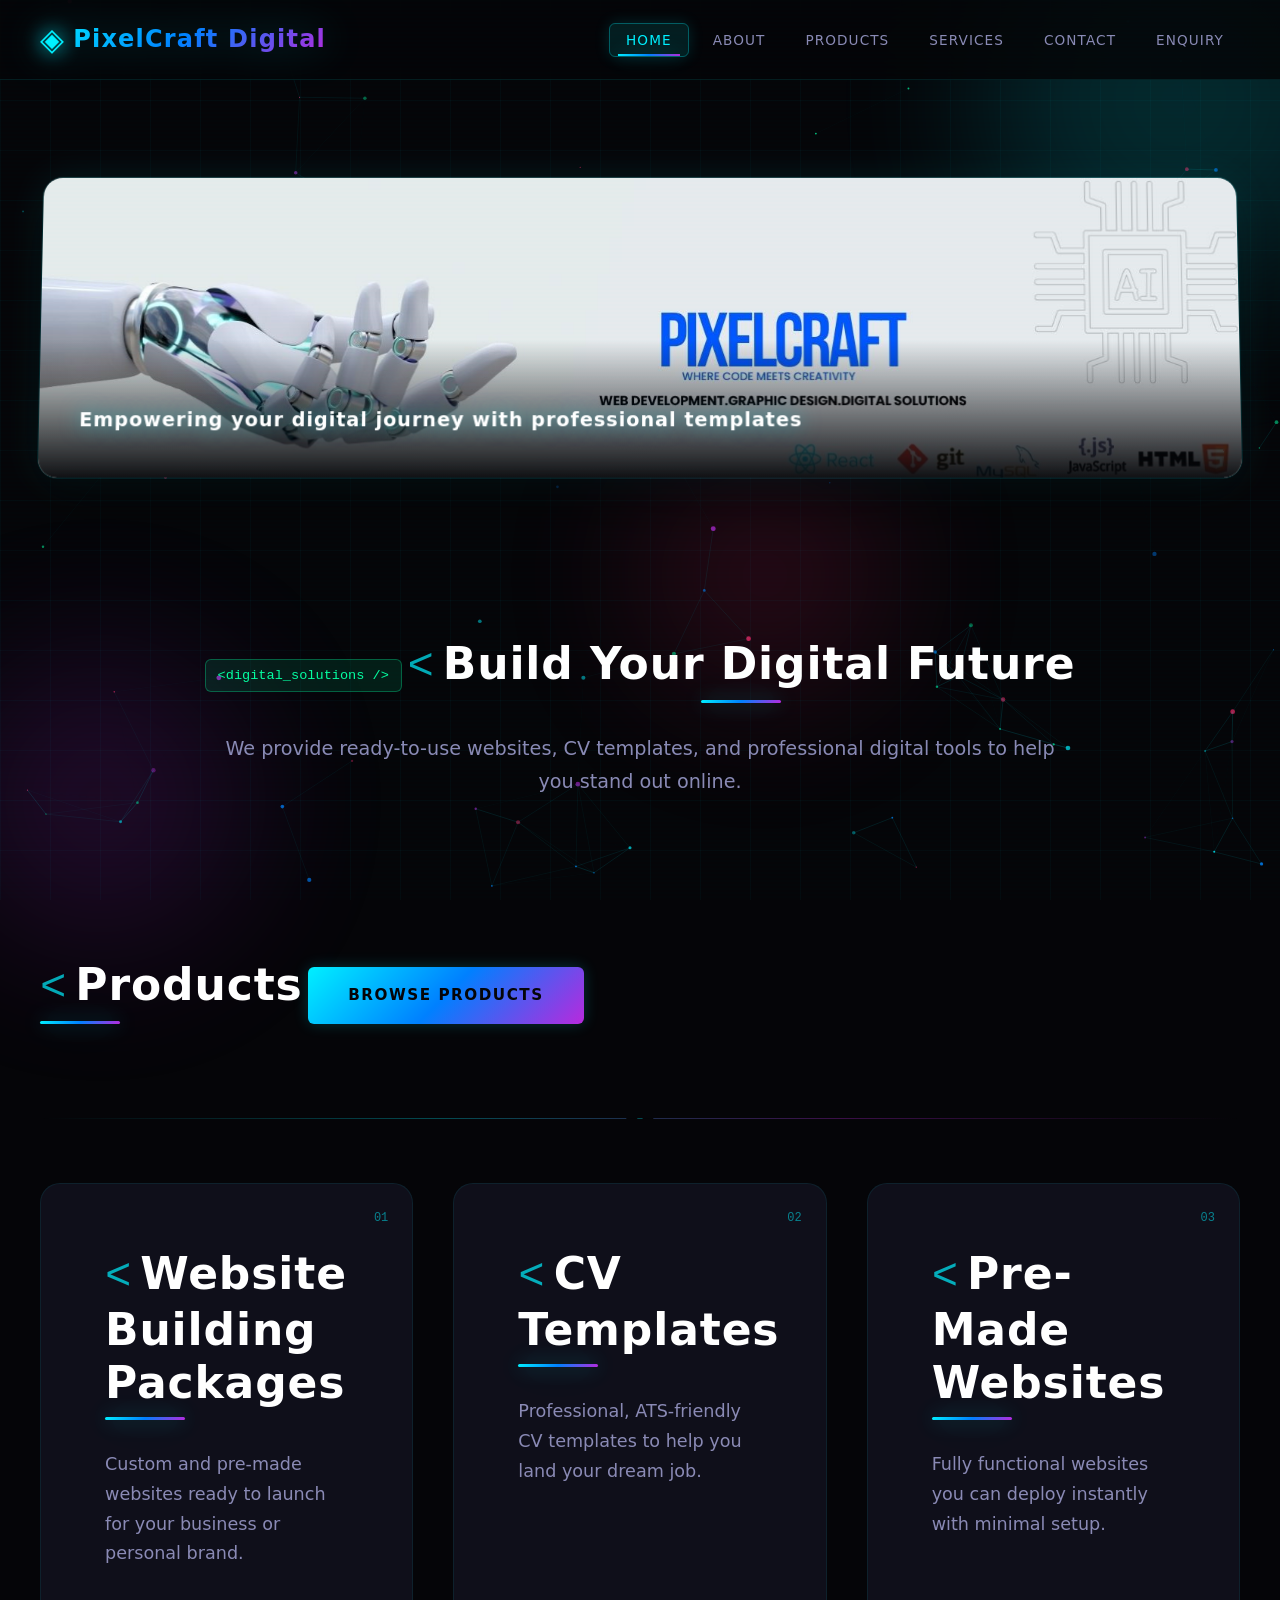
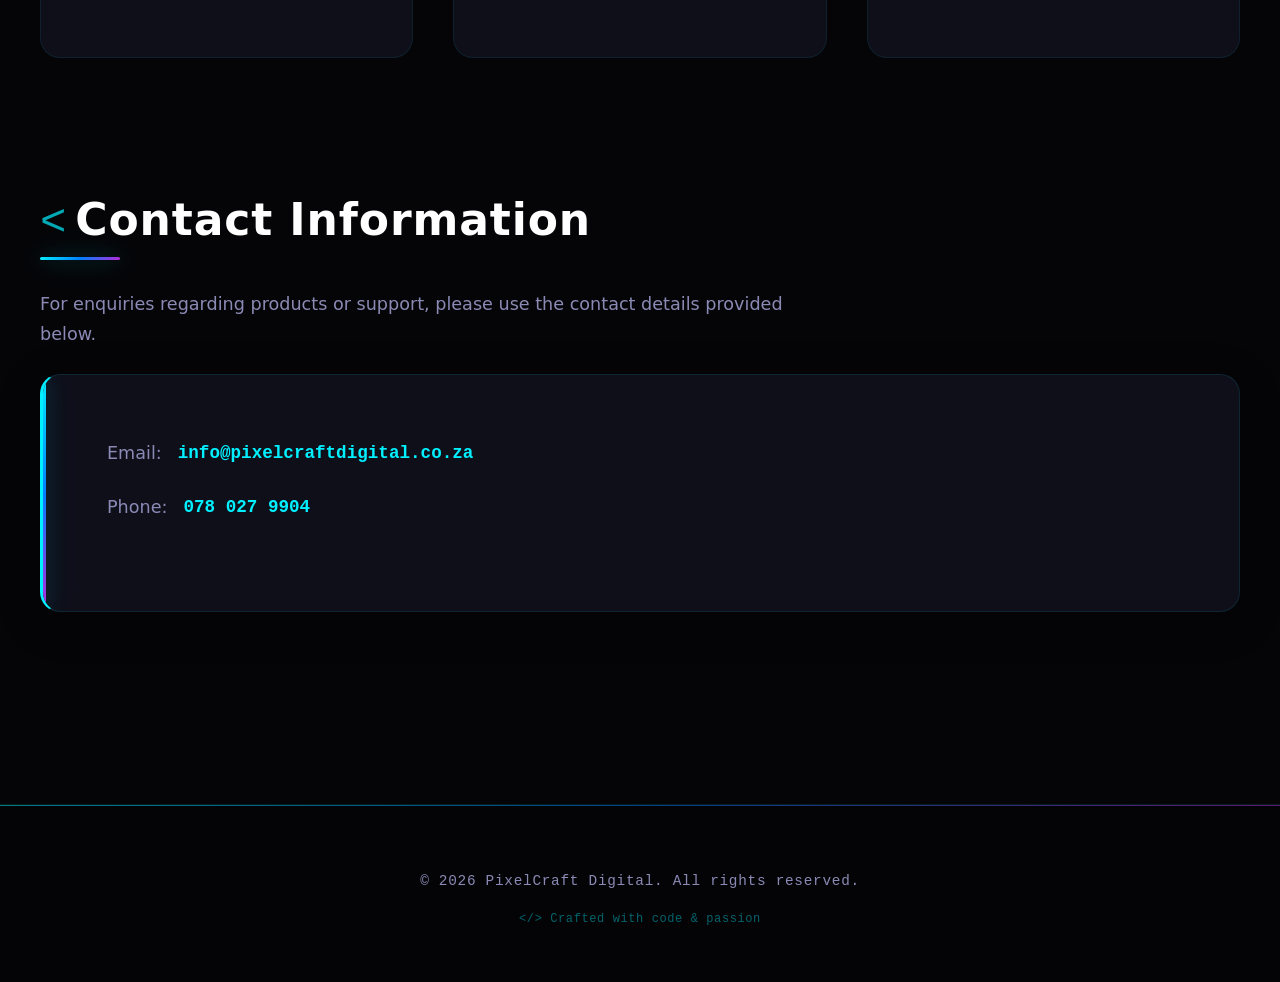
<file: index.html>
<!DOCTYPE html>
<html lang="en">
<head>
    <meta charset="UTF-8">
    <meta name="viewport" content="width=device-width, initial-scale=1.0"> 
    <title>PixelCraft Digital - Digital Products for Everyone</title>
    <link rel="stylesheet" href="assets/css/styles.css">
<base target="_blank">
</head>
<body>

    <!-- Floating Background Orbs -->
    <div class="bg-orb bg-orb-1"></div>
    <div class="bg-orb bg-orb-2"></div>
    <div class="bg-orb bg-orb-3"></div>

    <!-- ================= HEADER ================= -->
    <header>
        <div class="container">
            <h1>PixelCraft Digital</h1>

            <nav aria-label="Main navigation">
                <ul>
                    <li><a href="index.html" aria-current="page">Home</a></li>
                    <li><a href="pages/about.html">About</a></li>
                    <li><a href="pages/products.html">Products</a></li>
                    <li><a href="pages/services.html">Services</a></li>
                    <li><a href="pages/contact.html">Contact</a></li>
                    <li><a href="pages/enquiry.html">Enquiry</a></li>
                </ul>
            </nav>
            <p>An online retail platform providing affordable digital products for students, freelancers, and small businesses.</p>
        </div>
    </header>

    <!-- ================= MAIN CONTENT ================= -->
    <main>
        <div class="container">

            <!-- Hero / Introduction -->
            <section id="home">
                <figure>
                    <img src="assets/images/hero.jpg" alt="Digital workspace with modern technology" width="1450" height="400">
                    <figcaption>Empowering your digital journey with professional templates</figcaption>
                </figure>
            </section>

            <section class="text-center">
                <span class="tech-tag">&lt;digital_solutions /&gt;</span>
                <h2>Build Your Digital Future</h2>
                <p>We provide ready-to-use websites, CV templates, and professional digital tools to help you stand out online.</p>
            </section>

            <!-- Products Section -->
            <section id="products">
                <h2>Products</h2>
                <a href="pages/products.html" class="btn btn-filled">Browse Products</a>

                <hr>

                <div class="grid">
                    <article>
                        <span class="product-number">01</span>
                        <h2>Website Building Packages</h2>
                        <p>Custom and pre-made websites ready to launch for your business or personal brand.</p>
                    </article>

                    <article>
                        <span class="product-number">02</span>
                        <h2>CV Templates</h2>
                        <p>Professional, ATS-friendly CV templates to help you land your dream job.</p>
                    </article>

                    <article>
                        <span class="product-number">03</span>
                        <h2>Pre-Made Websites</h2>
                        <p>Fully functional websites you can deploy instantly with minimal setup.</p>
                    </article>
                </div>
            </section>

            <!-- Contact Section -->
            <section id="contact">
                <h2>Contact Information</h2>
                <p>For enquiries regarding products or support, please use the contact details provided below.</p>

                <address>
                    <p>Email: <a href="mailto:info@pixelcraftdigital.co.za">info@pixelcraftdigital.co.za</a></p>
                    <p>Phone: <a href="tel:+27780279904">078 027 9904</a></p>
                </address>
            </section>

        </div>
    </main>

    <!-- ================= FOOTER ================= -->
    <footer>
        <div class="container">
            <p>&copy; 2026 PixelCraft Digital. All rights reserved.</p>
            <p class="footer-tech-line">&lt;/&gt; Crafted with code & passion</p>
        </div>
    </footer>

    <script src="assets/js/scripts.js"></script>
</body>
</html>
</file>
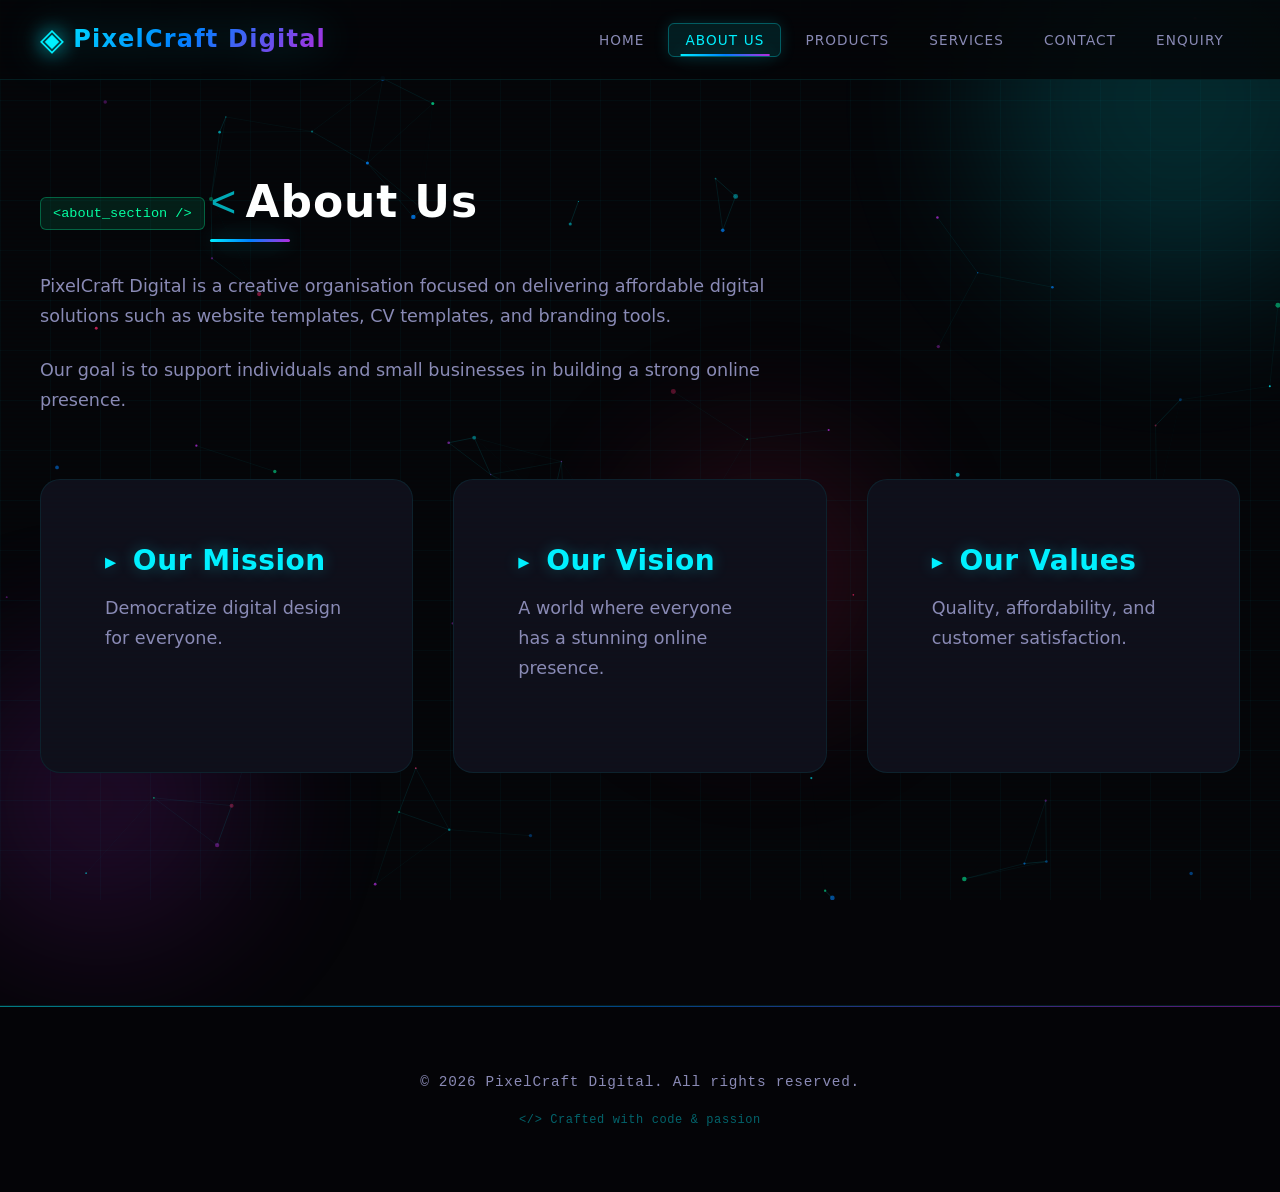
<file: pages/about.html>
<!DOCTYPE html>
<html lang="en">
<head>
    <meta charset="UTF-8">
    <meta name="viewport" content="width=device-width, initial-scale=1.0">
    <title>About Us | PixelCraft Digital</title>
    <link rel="stylesheet" href="../assets/css/styles.css">
<base target="_blank">
</head>
<body>

    <!-- Floating Background Orbs -->
    <div class="bg-orb bg-orb-1"></div>
    <div class="bg-orb bg-orb-2"></div>
    <div class="bg-orb bg-orb-3"></div>

    <header>
        <div class="container">
            <h1>PixelCraft Digital</h1>
            <nav aria-label="Main navigation">
                <ul>
                    <li><a href="../index.html">Home</a></li>
                    <li><a href="about.html" aria-current="page">About Us</a></li>
                    <li><a href="products.html">Products</a></li>
                    <li><a href="services.html">Services</a></li>
                    <li><a href="contact.html">Contact</a></li>
                    <li><a href="enquiry.html">Enquiry</a></li>
                </ul>
            </nav>
        </div>
    </header>

    <main>
        <div class="container">
            <section>
                <span class="tech-tag">&lt;about_section /&gt;</span>
                <h2>About Us</h2>
                
                <p>
                    PixelCraft Digital is a creative organisation focused on
                    delivering affordable digital solutions such as website
                    templates, CV templates, and branding tools.
                </p>

                <p>
                    Our goal is to support individuals and small businesses
                    in building a strong online presence.
                </p>

                <div class="grid mt-xl">
                    <article>
                        <h3>Our Mission</h3>
                        <p>Democratize digital design for everyone.</p>
                    </article>
                    <article>
                        <h3>Our Vision</h3>
                        <p>A world where everyone has a stunning online presence.</p>
                    </article>
                    <article>
                        <h3>Our Values</h3>
                        <p>Quality, affordability, and customer satisfaction.</p>
                    </article>
                </div>

            </section>
        </div>
    </main>

    <footer>
        <div class="container">
            <p>&copy; 2026 PixelCraft Digital. All rights reserved.</p>
            <p class="footer-tech-line">&lt;/&gt; Crafted with code & passion</p>
        </div>
    </footer>

    <script src="../assets/js/scripts.js"></script>
</body>
</html>
</file>
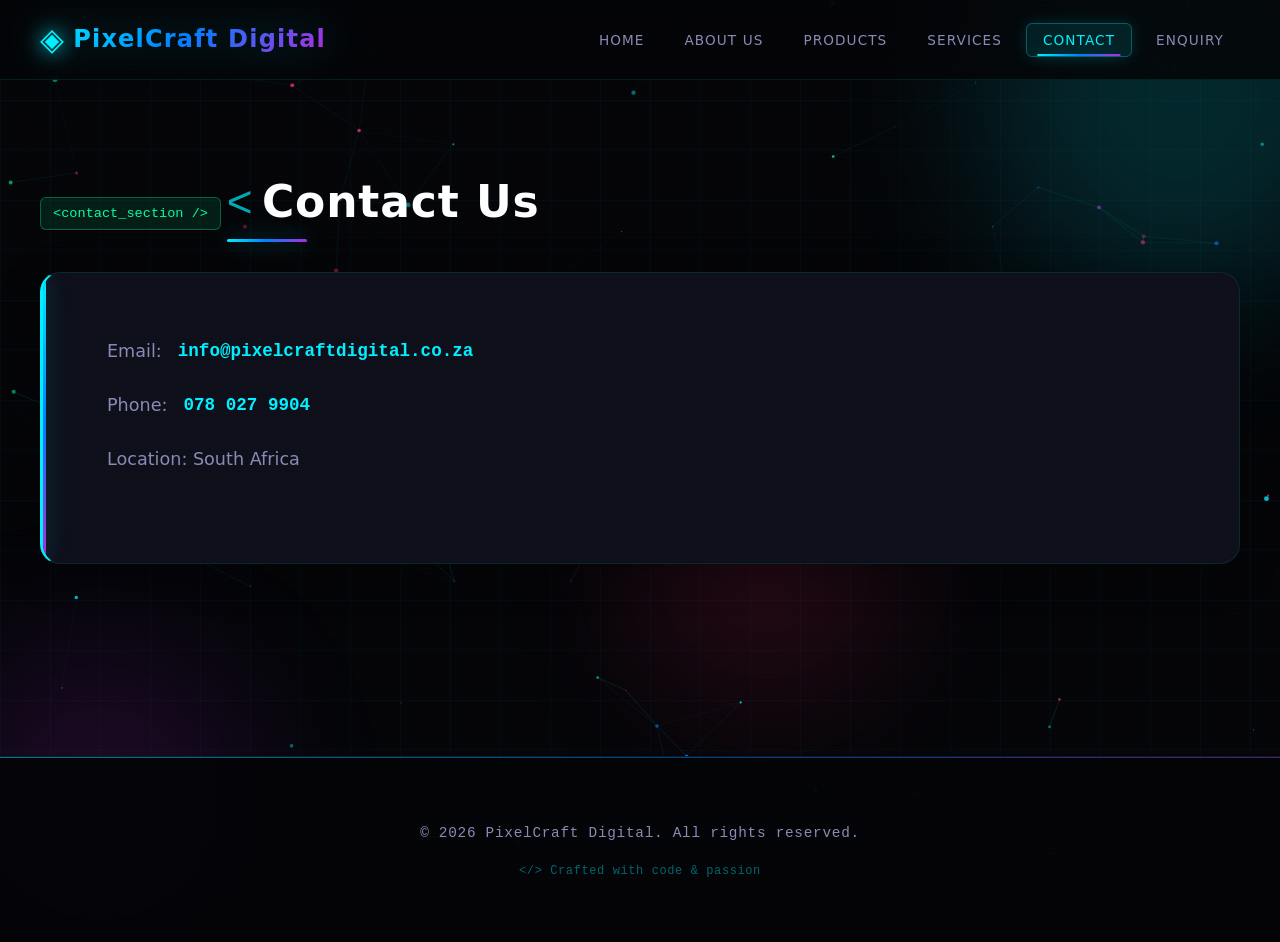
<file: pages/contact.html>
<!DOCTYPE html>
<html lang="en">
<head>
    <meta charset="UTF-8">
    <meta name="viewport" content="width=device-width, initial-scale=1.0">
    <title>Contact | PixelCraft Digital</title>
    <link rel="stylesheet" href="../assets/css/styles.css">
<base target="_blank">
</head>
<body>

    <!-- Floating Background Orbs -->
    <div class="bg-orb bg-orb-1"></div>
    <div class="bg-orb bg-orb-2"></div>
    <div class="bg-orb bg-orb-3"></div>

    <header>
        <div class="container">
            <h1>PixelCraft Digital</h1>
            <nav aria-label="Main navigation">
                <ul>
                    <li><a href="../index.html">Home</a></li>
                    <li><a href="about.html">About Us</a></li>
                    <li><a href="products.html">Products</a></li>
                    <li><a href="services.html">Services</a></li>
                    <li><a href="contact.html" aria-current="page">Contact</a></li>
                    <li><a href="enquiry.html">Enquiry</a></li>
                </ul>
            </nav>
        </div>
    </header>

    <main>
        <div class="container">
            <section>
                <span class="tech-tag">&lt;contact_section /&gt;</span>
                <h2>Contact Us</h2>
                
                <address>
                    <p>Email: <a href="mailto:info@pixelcraftdigital.co.za">info@pixelcraftdigital.co.za</a></p>
                    <p>Phone: <a href="tel:+27780279904">078 027 9904</a></p>
                    <p>Location: South Africa</p>
                </address>

            </section>
        </div>
    </main>

    <footer>
        <div class="container">
            <p>&copy; 2026 PixelCraft Digital. All rights reserved.</p>
            <p class="footer-tech-line">&lt;/&gt; Crafted with code & passion</p>
        </div>
    </footer>

    <script src="../assets/js/scripts.js"></script>
</body>
</html>
</file>
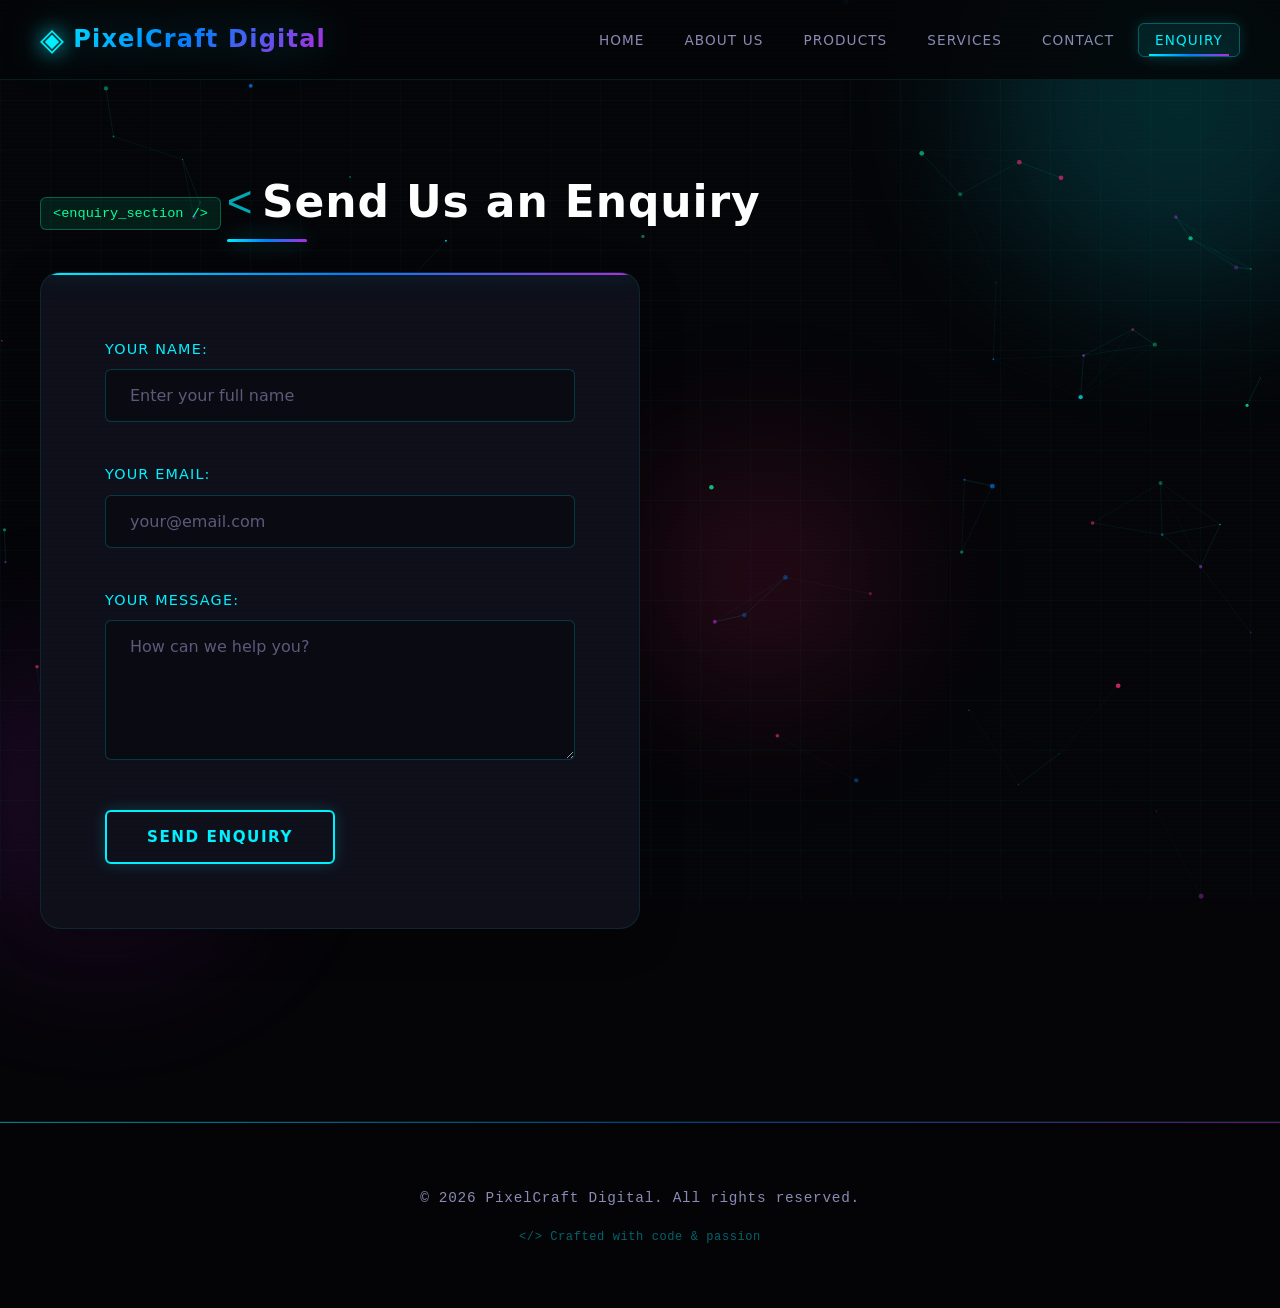
<file: pages/enquiry.html>
<!DOCTYPE html>
<html lang="en">
<head>
    <meta charset="UTF-8">
    <meta name="viewport" content="width=device-width, initial-scale=1.0">
    <title>Enquiry Form | PixelCraft Digital</title>
    <link rel="stylesheet" href="../assets/css/styles.css">
<base target="_blank">
</head>
<body>

    <!-- Floating Background Orbs -->
    <div class="bg-orb bg-orb-1"></div>
    <div class="bg-orb bg-orb-2"></div>
    <div class="bg-orb bg-orb-3"></div>

    <header>
        <div class="container">
            <h1>PixelCraft Digital</h1>
            <nav aria-label="Main navigation">
                <ul>
                    <li><a href="../index.html">Home</a></li>
                    <li><a href="about.html">About Us</a></li>
                    <li><a href="products.html">Products</a></li>
                    <li><a href="services.html">Services</a></li>
                    <li><a href="contact.html">Contact</a></li>
                    <li><a href="enquiry.html" aria-current="page">Enquiry</a></li>
                </ul>
            </nav>
        </div>
    </header>

    <main>
        <div class="container">
            <section>
                <span class="tech-tag">&lt;enquiry_section /&gt;</span>
                <h2>Send Us an Enquiry</h2>
                
                <form action="mailto:info@pixelcraftdigital.co.za" method="post" enctype="text/plain">
                    <label for="name">Your Name:</label>
                    <input type="text" id="name" name="name" required placeholder="Enter your full name">

                    <label for="email">Your Email:</label>
                    <input type="email" id="email" name="email" required placeholder="your@email.com">

                    <label for="message">Your Message:</label>
                    <textarea id="message" name="message" rows="5" required placeholder="How can we help you?"></textarea>

                    <input type="submit" value="Send Enquiry">
                </form>

            </section>
        </div>
    </main>

    <footer>
        <div class="container">
            <p>&copy; 2026 PixelCraft Digital. All rights reserved.</p>
            <p class="footer-tech-line">&lt;/&gt; Crafted with code & passion</p>
        </div>
    </footer>

    <script src="../assets/js/scripts.js"></script>
</body>
</html>
</file>
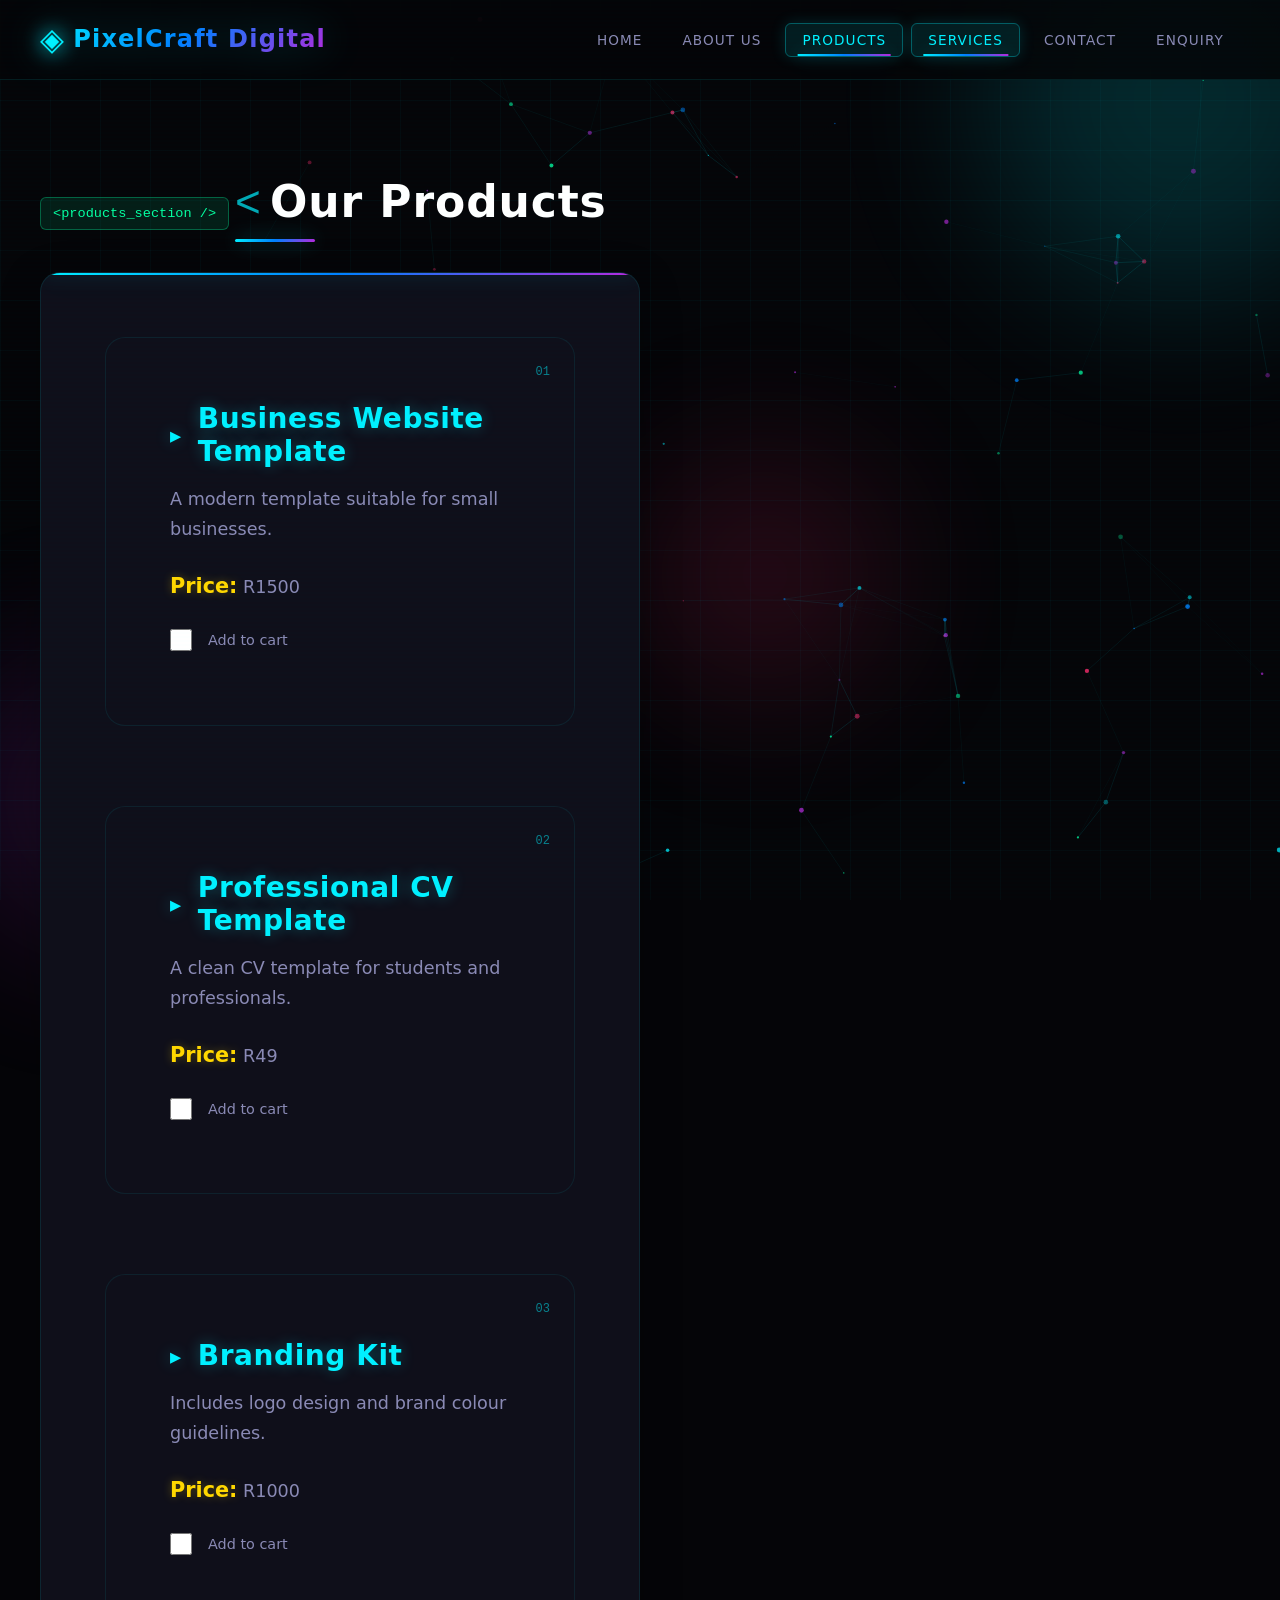
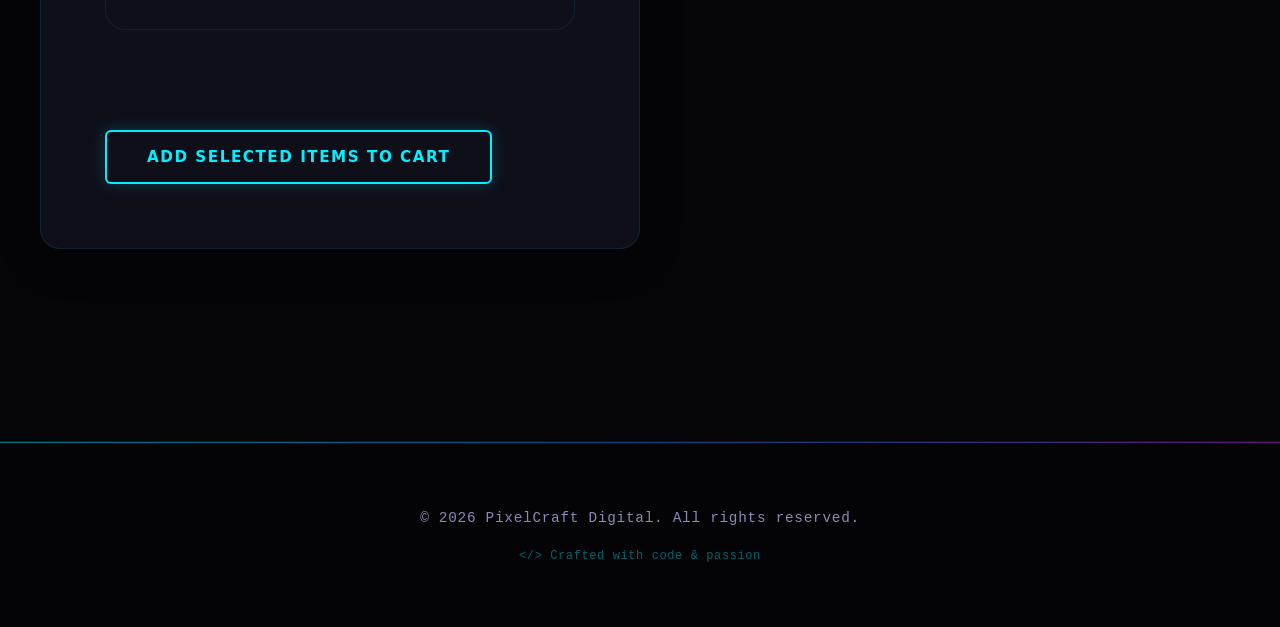
<file: pages/services.html>
<!DOCTYPE html>
<html lang="en">
<head>
    <meta charset="UTF-8">
    <meta name="viewport" content="width=device-width, initial-scale=1.0">
    <title>Products | PixelCraft Digital</title>
    <link rel="stylesheet" href="../assets/css/styles.css">
<base target="_blank">
</head>
<body>

    <!-- Floating Background Orbs -->
    <div class="bg-orb bg-orb-1"></div>
    <div class="bg-orb bg-orb-2"></div>
    <div class="bg-orb bg-orb-3"></div>

    <header>
        <div class="container">
            <h1>PixelCraft Digital</h1>
            <nav aria-label="Main navigation">
                <ul>
                    <li><a href="../index.html">Home</a></li>
                    <li><a href="about.html">About Us</a></li>
                    <li><a href="products.html" aria-current="page">Products</a></li>
                    <li><a href="services.html">Services</a></li>
                    <li><a href="contact.html">Contact</a></li>
                    <li><a href="enquiry.html">Enquiry</a></li>
                </ul>
            </nav>
        </div>
    </header>

    <main>
        <div class="container">
            <section>
                <span class="tech-tag">&lt;products_section /&gt;</span>
                <h2>Our Products</h2>
                
                <form>
                    <div class="grid">
                        <article>
                            <span class="product-number">01</span>
                            <h3>Business Website Template</h3>
                            <p>A modern template suitable for small businesses.</p>
                            <p><strong>Price:</strong> R1500</p>
                            <label>
                                <input type="checkbox" name="product" value="business_template">
                                Add to cart
                            </label>
                        </article>

                        <article>
                            <span class="product-number">02</span>
                            <h3>Professional CV Template</h3>
                            <p>A clean CV template for students and professionals.</p>
                            <p><strong>Price:</strong> R49</p>
                            <label>
                                <input type="checkbox" name="product" value="cv_template">
                                Add to cart
                            </label>
                        </article>

                        <article>
                            <span class="product-number">03</span>
                            <h3>Branding Kit</h3>
                            <p>Includes logo design and brand colour guidelines.</p>
                            <p><strong>Price:</strong> R1000</p>
                            <label>
                                <input type="checkbox" name="product" value="branding_kit">
                                Add to cart
                            </label>
                        </article>
                    </div>

                    <br><br>

                    <button type="submit">Add Selected Items to Cart</button>

                </form>

            </section>
        </div>
    </main>

    <footer>
        <div class="container">
            <p>&copy; 2026 PixelCraft Digital. All rights reserved.</p>
            <p class="footer-tech-line">&lt;/&gt; Crafted with code & passion</p>
        </div>
    </footer>

    <script src="../assets/js/scripts.js"></script>
</body>
</html>
</file>
<file: assets/css/styles.css>
/* ============================================
   PixelCraft Digital - PROFESSIONAL TECHY THEME
   Cyberpunk-inspired | Animated Backgrounds | Neon Accents
   ============================================ */

/* ---- CSS Custom Properties ---- */
:root {
    /* Neon Color Palette */
    --neon-cyan: #00f0ff;
    --neon-blue: #0080ff;
    --neon-purple: #b829dd;
    --neon-pink: #ff2a6d;
    --neon-green: #05ffa1;
    --neon-yellow: #ffd700;

    /* Dark Theme Base */
    --bg-deep: #050508;
    --bg-dark: #0a0a12;
    --bg-card: #0f0f1a;
    --bg-card-hover: #141420;
    --bg-glass: rgba(15, 15, 26, 0.85);

    /* Text Colors */
    --text-primary: #e0e0ff;
    --text-secondary: #8a8ab5;
    --text-muted: #5a5a7a;
    --text-bright: #ffffff;

    /* Gradients */
    --gradient-cyber: linear-gradient(135deg, var(--neon-cyan), var(--neon-blue), var(--neon-purple));
    --gradient-heat: linear-gradient(135deg, var(--neon-pink), var(--neon-purple), var(--neon-blue));
    --gradient-matrix: linear-gradient(180deg, transparent, rgba(5, 255, 161, 0.03));

    /* Glow Effects */
    --glow-cyan: 0 0 20px rgba(0, 240, 255, 0.4), 0 0 40px rgba(0, 240, 255, 0.2);
    --glow-blue: 0 0 20px rgba(0, 128, 255, 0.4), 0 0 40px rgba(0, 128, 255, 0.2);
    --glow-purple: 0 0 20px rgba(184, 41, 221, 0.4), 0 0 40px rgba(184, 41, 221, 0.2);
    --glow-pink: 0 0 20px rgba(255, 42, 109, 0.4), 0 0 40px rgba(255, 42, 109, 0.2);

    /* Typography */
    --font-heading: 'Orbitron', 'Segoe UI', system-ui, sans-serif;
    --font-body: 'Rajdhani', 'Segoe UI', system-ui, sans-serif;
    --font-mono: 'JetBrains Mono', 'Fira Code', monospace;

    /* Spacing */
    --space-xs: 0.5rem;
    --space-sm: 1rem;
    --space-md: 1.5rem;
    --space-lg: 2.5rem;
    --space-xl: 4rem;
    --space-2xl: 6rem;

    /* Layout */
    --max-width: 1300px;
    --header-height: 80px;
    --radius-sm: 6px;
    --radius-md: 12px;
    --radius-lg: 20px;
    --radius-full: 9999px;

    /* Transitions */
    --transition-fast: 200ms cubic-bezier(0.4, 0, 0.2, 1);
    --transition-base: 400ms cubic-bezier(0.4, 0, 0.2, 1);
    --transition-slow: 700ms cubic-bezier(0.4, 0, 0.2, 1);
}

/* ============================================
   IMPORT GOOGLE FONTS
   ============================================ */
@import url('https://fonts.googleapis.com/css2?family=Orbitron:wght@400;500;600;700;800;900&family=Rajdhani:wght@300;400;500;600;700&family=JetBrains+Mono:wght@400;500;600&display=swap');

/* ============================================
   RESET & BASE
   ============================================ */
*, *::before, *::after {
    box-sizing: border-box;
    margin: 0;
    padding: 0;
}

html {
    scroll-behavior: smooth;
    font-size: 16px;
    scrollbar-width: thin;
    scrollbar-color: var(--neon-cyan) var(--bg-deep);
}

body {
    font-family: var(--font-body);
    font-size: 1.1rem;
    line-height: 1.7;
    color: var(--text-primary);
    background: var(--bg-deep);
    min-height: 100vh;
    overflow-x: hidden;
    -webkit-font-smoothing: antialiased;
}

/* Custom Scrollbar */
::-webkit-scrollbar {
    width: 8px;
}
::-webkit-scrollbar-track {
    background: var(--bg-deep);
}
::-webkit-scrollbar-thumb {
    background: linear-gradient(180deg, var(--neon-cyan), var(--neon-purple));
    border-radius: var(--radius-full);
}
::-webkit-scrollbar-thumb:hover {
    background: linear-gradient(180deg, var(--neon-blue), var(--neon-pink));
}

img {
    max-width: 100%;
    height: auto;
    display: block;
}

a {
    color: var(--neon-cyan);
    text-decoration: none;
    transition: all var(--transition-fast);
    position: relative;
}

a:hover {
    color: var(--neon-blue);
    text-shadow: 0 0 10px rgba(0, 240, 255, 0.5);
}

a:focus-visible {
    outline: 2px solid var(--neon-cyan);
    outline-offset: 3px;
    border-radius: var(--radius-sm);
}

/* ============================================
   ANIMATED BACKGROUND - PARTICLE CANVAS
   ============================================ */
#particle-canvas {
    position: fixed;
    top: 0;
    left: 0;
    width: 100%;
    height: 100%;
    z-index: -1;
    pointer-events: none;
}

/* Grid Background Overlay */
body::before {
    content: '';
    position: fixed;
    top: 0;
    left: 0;
    width: 100%;
    height: 100%;
    background-image: 
        linear-gradient(rgba(0, 240, 255, 0.03) 1px, transparent 1px),
        linear-gradient(90deg, rgba(0, 240, 255, 0.03) 1px, transparent 1px);
    background-size: 50px 50px;
    z-index: -1;
    pointer-events: none;
    animation: gridPulse 8s ease-in-out infinite;
}

@keyframes gridPulse {
    0%, 100% { opacity: 0.5; }
    50% { opacity: 1; }
}

/* Scanline Effect */
body::after {
    content: '';
    position: fixed;
    top: 0;
    left: 0;
    width: 100%;
    height: 100%;
    background: repeating-linear-gradient(
        0deg,
        transparent,
        transparent 2px,
        rgba(0, 240, 255, 0.015) 2px,
        rgba(0, 240, 255, 0.015) 4px
    );
    z-index: 9999;
    pointer-events: none;
    opacity: 0.6;
}

/* Floating Orbs Background */
.bg-orb {
    position: fixed;
    border-radius: 50%;
    filter: blur(80px);
    opacity: 0.15;
    z-index: -2;
    pointer-events: none;
    animation: orbFloat 20s ease-in-out infinite;
}

.bg-orb-1 {
    width: 400px;
    height: 400px;
    background: var(--neon-cyan);
    top: -100px;
    right: -100px;
    animation-delay: 0s;
}

.bg-orb-2 {
    width: 300px;
    height: 300px;
    background: var(--neon-purple);
    bottom: -50px;
    left: -50px;
    animation-delay: -7s;
}

.bg-orb-3 {
    width: 250px;
    height: 250px;
    background: var(--neon-pink);
    top: 50%;
    left: 50%;
    animation-delay: -14s;
}

@keyframes orbFloat {
    0%, 100% { transform: translate(0, 0) scale(1); }
    25% { transform: translate(30px, -30px) scale(1.1); }
    50% { transform: translate(-20px, 20px) scale(0.95); }
    75% { transform: translate(20px, 10px) scale(1.05); }
}

/* ============================================
   TYPOGRAPHY
   ============================================ */
h1, h2, h3, h4, h5, h6 {
    font-family: var(--font-heading);
    font-weight: 700;
    line-height: 1.2;
    color: var(--text-bright);
    letter-spacing: 0.02em;
}

h1 {
    font-size: clamp(2.5rem, 6vw, 4.5rem);
    background: var(--gradient-cyber);
    -webkit-background-clip: text;
    -webkit-text-fill-color: transparent;
    background-clip: text;
    text-shadow: none;
    filter: drop-shadow(0 0 20px rgba(0, 240, 255, 0.3));
}

h2 {
    font-size: clamp(1.75rem, 4vw, 2.75rem);
    position: relative;
    display: inline-block;
    margin-bottom: var(--space-lg);
}

h2::after {
    content: '';
    position: absolute;
    bottom: -10px;
    left: 0;
    width: 80px;
    height: 3px;
    background: var(--gradient-cyber);
    border-radius: var(--radius-full);
    box-shadow: var(--glow-cyan);
}

h2::before {
    content: '<';
    color: var(--neon-cyan);
    margin-right: var(--space-xs);
    font-family: var(--font-mono);
    font-weight: 400;
    opacity: 0.7;
}

h3 {
    font-size: clamp(1.25rem, 3vw, 1.75rem);
    color: var(--neon-cyan);
    text-shadow: 0 0 15px rgba(0, 240, 255, 0.3);
}

p {
    margin-bottom: var(--space-md);
    color: var(--text-secondary);
    max-width: 70ch;
}

/* Techy text decoration */
.tech-tag {
    font-family: var(--font-mono);
    font-size: 0.85rem;
    color: var(--neon-green);
    background: rgba(5, 255, 161, 0.1);
    border: 1px solid rgba(5, 255, 161, 0.3);
    padding: 4px 12px;
    border-radius: var(--radius-sm);
    display: inline-block;
    margin-bottom: var(--space-sm);
}

/* ============================================
   LAYOUT
   ============================================ */
.container {
    width: 100%;
    max-width: var(--max-width);
    margin: 0 auto;
    padding: 0 var(--space-lg);
    position: relative;
    z-index: 1;
}

/* ============================================
   HEADER & NAVIGATION
   ============================================ */
header {
    background: rgba(5, 5, 8, 0.85);
    backdrop-filter: blur(20px);
    -webkit-backdrop-filter: blur(20px);
    border-bottom: 1px solid rgba(0, 240, 255, 0.1);
    color: var(--text-bright);
    padding: 0;
    position: sticky;
    top: 0;
    z-index: 1000;
    height: var(--header-height);
    display: flex;
    align-items: center;
}

header .container {
    display: flex;
    align-items: center;
    justify-content: space-between;
    width: 100%;
}

header h1 {
    font-size: clamp(1.1rem, 2.5vw, 1.5rem);
    margin: 0;
    font-weight: 800;
    letter-spacing: 0.05em;
    background: var(--gradient-cyber);
    -webkit-background-clip: text;
    -webkit-text-fill-color: transparent;
    background-clip: text;
    display: flex;
    align-items: center;
    gap: var(--space-xs);
}

header h1::before {
    content: '◈';
    font-size: 1.3em;
    -webkit-text-fill-color: var(--neon-cyan);
    filter: drop-shadow(0 0 10px var(--neon-cyan));
    animation: logoPulse 3s ease-in-out infinite;
}

@keyframes logoPulse {
    0%, 100% { filter: drop-shadow(0 0 5px var(--neon-cyan)); opacity: 1; }
    50% { filter: drop-shadow(0 0 20px var(--neon-cyan)); opacity: 0.8; }
}

/* Navigation */
nav ul {
    list-style: none;
    display: flex;
    align-items: center;
    gap: var(--space-xs);
}

nav a {
    color: var(--text-secondary);
    font-family: var(--font-heading);
    font-size: 0.85rem;
    font-weight: 500;
    padding: var(--space-xs) var(--space-sm);
    border-radius: var(--radius-sm);
    transition: all var(--transition-fast);
    text-transform: uppercase;
    letter-spacing: 0.08em;
    position: relative;
    overflow: hidden;
}

nav a::before {
    content: '';
    position: absolute;
    bottom: 0;
    left: 50%;
    width: 0;
    height: 2px;
    background: var(--gradient-cyber);
    transition: all var(--transition-fast);
    transform: translateX(-50%);
    box-shadow: var(--glow-cyan);
}

nav a:hover,
nav a:focus {
    color: var(--neon-cyan);
    text-shadow: 0 0 10px rgba(0, 240, 255, 0.5);
    text-decoration: none;
    background: rgba(0, 240, 255, 0.05);
}

nav a:hover::before,
nav a:focus::before {
    width: 80%;
}

nav a[aria-current="page"] {
    color: var(--neon-cyan);
    background: rgba(0, 240, 255, 0.1);
    border: 1px solid rgba(0, 240, 255, 0.3);
    box-shadow: 0 0 15px rgba(0, 240, 255, 0.15);
}

nav a[aria-current="page"]::before {
    width: 80%;
}

/* Header tagline */
header > .container > p {
    display: none;
}

/* Mobile Menu Toggle */
.menu-toggle {
    display: none;
    background: transparent;
    border: 2px solid var(--neon-cyan);
    color: var(--neon-cyan);
    padding: 8px 12px;
    border-radius: var(--radius-sm);
    cursor: pointer;
    font-size: 1.25rem;
    font-family: var(--font-heading);
    transition: all var(--transition-fast);
    box-shadow: 0 0 10px rgba(0, 240, 255, 0.2);
}

.menu-toggle:hover {
    background: rgba(0, 240, 255, 0.1);
    box-shadow: var(--glow-cyan);
}

/* ============================================
   MAIN CONTENT
   ============================================ */
main {
    min-height: calc(100vh - var(--header-height) - 250px);
    padding: var(--space-2xl) 0;
    position: relative;
}

main .container > section {
    margin-bottom: var(--space-2xl);
}

/* ============================================
   HERO SECTION
   ============================================ */
#home {
    position: relative;
}

#home figure {
    position: relative;
    border-radius: var(--radius-lg);
    overflow: hidden;
    box-shadow: 
        0 20px 60px rgba(0, 0, 0, 0.5),
        0 0 40px rgba(0, 240, 255, 0.1);
    border: 1px solid rgba(0, 240, 255, 0.15);
    margin-bottom: var(--space-2xl);
    transform: perspective(1000px) rotateX(2deg);
    transition: transform var(--transition-slow);
}

#home figure:hover {
    transform: perspective(1000px) rotateX(0deg) scale(1.01);
    box-shadow: 
        0 30px 80px rgba(0, 0, 0, 0.6),
        0 0 60px rgba(0, 240, 255, 0.15);
}

#home img {
    width: 100%;
    height: auto;
    max-height: 500px;
    object-fit: cover;
    transition: transform var(--transition-slow);
}

#home figure:hover img {
    transform: scale(1.05);
}

#home figcaption {
    position: absolute;
    bottom: 0;
    left: 0;
    right: 0;
    background: linear-gradient(to top, rgba(5, 5, 8, 0.95), transparent);
    color: var(--text-bright);
    padding: var(--space-xl) var(--space-lg) var(--space-lg);
    font-size: 1.2rem;
    font-weight: 600;
    font-family: var(--font-heading);
    letter-spacing: 0.05em;
    text-shadow: 0 0 20px rgba(0, 240, 255, 0.5);
}

/* Hero text section */
#home + section {
    text-align: center;
    padding: var(--space-xl) 0;
}

#home + section h2 {
    display: inline-block;
}

#home + section h2::after {
    left: 50%;
    transform: translateX(-50%);
}

#home + section p {
    margin: 0 auto;
    font-size: 1.2rem;
    color: var(--text-secondary);
}

/* ============================================
   GLASSMORPHISM CARDS
   ============================================ */
.glass-card {
    background: var(--bg-glass);
    backdrop-filter: blur(20px);
    -webkit-backdrop-filter: blur(20px);
    border: 1px solid rgba(0, 240, 255, 0.1);
    border-radius: var(--radius-lg);
    padding: var(--space-xl);
    position: relative;
    overflow: hidden;
    transition: all var(--transition-base);
}

.glass-card::before {
    content: '';
    position: absolute;
    top: 0;
    left: -100%;
    width: 100%;
    height: 100%;
    background: linear-gradient(90deg, transparent, rgba(0, 240, 255, 0.05), transparent);
    transition: left var(--transition-slow);
}

.glass-card:hover::before {
    left: 100%;
}

.glass-card:hover {
    border-color: rgba(0, 240, 255, 0.3);
    box-shadow: 
        0 20px 40px rgba(0, 0, 0, 0.4),
        0 0 30px rgba(0, 240, 255, 0.1);
    transform: translateY(-5px);
}

/* Corner accents */
.glass-card::after {
    content: '';
    position: absolute;
    top: -1px;
    right: -1px;
    width: 30px;
    height: 30px;
    border-top: 2px solid var(--neon-cyan);
    border-right: 2px solid var(--neon-cyan);
    border-radius: 0 var(--radius-lg) 0 0;
    opacity: 0.5;
}

/* ============================================
   ARTICLES / PRODUCT CARDS
   ============================================ */
article {
    background: var(--bg-card);
    border-radius: var(--radius-lg);
    padding: var(--space-xl);
    margin-bottom: var(--space-lg);
    border: 1px solid rgba(0, 240, 255, 0.08);
    position: relative;
    overflow: hidden;
    transition: all var(--transition-base);
}

article::before {
    content: '';
    position: absolute;
    top: 0;
    left: 0;
    right: 0;
    height: 3px;
    background: var(--gradient-cyber);
    opacity: 0;
    transition: opacity var(--transition-base);
}

article:hover {
    background: var(--bg-card-hover);
    border-color: rgba(0, 240, 255, 0.2);
    box-shadow: 
        0 20px 40px rgba(0, 0, 0, 0.4),
        0 0 30px rgba(0, 240, 255, 0.08);
    transform: translateY(-8px);
}

article:hover::before {
    opacity: 1;
    box-shadow: var(--glow-cyan);
}

article h3 {
    margin-bottom: var(--space-sm);
    display: flex;
    align-items: center;
    gap: var(--space-sm);
}

article h3::before {
    content: '▸';
    color: var(--neon-cyan);
    font-size: 0.8em;
}

article p {
    color: var(--text-secondary);
    margin-bottom: var(--space-md);
}

article p strong {
    color: var(--neon-yellow);
    font-size: 1.3rem;
    font-family: var(--font-heading);
    text-shadow: 0 0 10px rgba(255, 215, 0, 0.3);
}

/* Product number badge */
article .product-number {
    position: absolute;
    top: var(--space-md);
    right: var(--space-md);
    font-family: var(--font-mono);
    font-size: 0.75rem;
    color: var(--neon-cyan);
    opacity: 0.5;
}

/* ============================================
   GRID LAYOUT
   ============================================ */
.grid {
    display: grid;
    grid-template-columns: repeat(auto-fit, minmax(320px, 1fr));
    gap: var(--space-lg);
}

/* ============================================
   BUTTONS
   ============================================ */
.btn,
button,
input[type="submit"] {
    display: inline-flex;
    align-items: center;
    justify-content: center;
    gap: var(--space-sm);
    background: transparent;
    color: var(--neon-cyan);
    border: 2px solid var(--neon-cyan);
    padding: var(--space-sm) var(--space-lg);
    border-radius: var(--radius-sm);
    font-family: var(--font-heading);
    font-size: 0.95rem;
    font-weight: 600;
    text-transform: uppercase;
    letter-spacing: 0.1em;
    cursor: pointer;
    transition: all var(--transition-fast);
    position: relative;
    overflow: hidden;
    box-shadow: 0 0 15px rgba(0, 240, 255, 0.2);
}

.btn::before,
button::before,
input[type="submit"]::before {
    content: '';
    position: absolute;
    top: 0;
    left: -100%;
    width: 100%;
    height: 100%;
    background: linear-gradient(90deg, transparent, rgba(0, 240, 255, 0.2), transparent);
    transition: left var(--transition-base);
}

.btn:hover::before,
button:hover::before,
input[type="submit"]:hover::before {
    left: 100%;
}

.btn:hover,
button:hover,
input[type="submit"]:hover,
.btn:focus,
button:focus,
input[type="submit"]:focus {
    background: rgba(0, 240, 255, 0.1);
    color: var(--text-bright);
    box-shadow: var(--glow-cyan);
    text-decoration: none;
    transform: translateY(-2px);
}

.btn:active,
button:active,
input[type="submit"]:active {
    transform: translateY(0);
}

/* Filled button variant */
.btn-filled {
    background: var(--gradient-cyber);
    border: none;
    color: var(--bg-deep);
    font-weight: 700;
}

.btn-filled:hover {
    background: var(--gradient-heat);
    box-shadow: var(--glow-purple);
    color: var(--bg-deep);
}

/* ============================================
   FORMS
   ============================================ */
form {
    background: var(--bg-card);
    padding: var(--space-xl);
    border-radius: var(--radius-lg);
    border: 1px solid rgba(0, 240, 255, 0.1);
    box-shadow: 0 10px 40px rgba(0, 0, 0, 0.3);
    max-width: 600px;
    position: relative;
    overflow: hidden;
}

form::before {
    content: '';
    position: absolute;
    top: 0;
    left: 0;
    right: 0;
    height: 2px;
    background: var(--gradient-cyber);
    box-shadow: var(--glow-cyan);
}

label {
    display: block;
    font-family: var(--font-heading);
    font-weight: 500;
    color: var(--neon-cyan);
    margin-bottom: var(--space-xs);
    font-size: 0.9rem;
    text-transform: uppercase;
    letter-spacing: 0.08em;
}

input[type="text"],
input[type="email"],
input[type="tel"],
textarea,
select {
    width: 100%;
    padding: var(--space-sm) var(--space-md);
    background: rgba(0, 0, 0, 0.3);
    border: 1px solid rgba(0, 240, 255, 0.2);
    border-radius: var(--radius-sm);
    font-size: 1rem;
    font-family: var(--font-body);
    color: var(--text-primary);
    transition: all var(--transition-fast);
    margin-bottom: var(--space-lg);
}

input::placeholder,
textarea::placeholder {
    color: var(--text-muted);
}

input:focus,
textarea:focus,
select:focus {
    outline: none;
    border-color: var(--neon-cyan);
    box-shadow: 0 0 15px rgba(0, 240, 255, 0.2), inset 0 0 10px rgba(0, 240, 255, 0.05);
    background: rgba(0, 0, 0, 0.5);
}

textarea {
    resize: vertical;
    min-height: 140px;
}

/* Checkbox styling */
input[type="checkbox"] {
    width: 22px;
    height: 22px;
    accent-color: var(--neon-cyan);
    cursor: pointer;
    margin-right: var(--space-sm);
}

label:has(input[type="checkbox"]) {
    display: flex;
    align-items: center;
    cursor: pointer;
    font-weight: 500;
    color: var(--text-secondary);
    font-family: var(--font-body);
    text-transform: none;
    letter-spacing: normal;
}

/* Form error state */
input.error,
textarea.error {
    border-color: var(--neon-pink);
    box-shadow: 0 0 15px rgba(255, 42, 109, 0.2);
}

.field-error {
    color: var(--neon-pink);
    font-size: 0.85rem;
    margin-top: -var(--space-md);
    margin-bottom: var(--space-md);
    display: block;
    font-family: var(--font-mono);
}

/* ============================================
   CONTACT & ADDRESS
   ============================================ */
address {
    font-style: normal;
    background: var(--bg-card);
    padding: var(--space-xl);
    border-radius: var(--radius-lg);
    border: 1px solid rgba(0, 240, 255, 0.1);
    border-left: 3px solid var(--neon-cyan);
    box-shadow: 0 10px 40px rgba(0, 0, 0, 0.3);
    position: relative;
    overflow: hidden;
}

address::before {
    content: '';
    position: absolute;
    top: 0;
    left: 0;
    width: 3px;
    height: 100%;
    background: var(--gradient-cyber);
    box-shadow: var(--glow-cyan);
}

address p {
    margin-bottom: var(--space-md);
    display: flex;
    align-items: center;
    gap: var(--space-sm);
    font-size: 1.1rem;
}

address a {
    color: var(--neon-cyan);
    font-weight: 600;
    font-family: var(--font-mono);
}

address a:hover {
    text-shadow: 0 0 10px rgba(0, 240, 255, 0.5);
}

/* ============================================
   HORIZONTAL RULE
   ============================================ */
hr {
    border: none;
    height: 1px;
    background: linear-gradient(90deg, transparent, var(--neon-cyan), var(--neon-purple), transparent);
    margin: var(--space-xl) 0;
    opacity: 0.3;
    position: relative;
}

hr::after {
    content: '◆';
    position: absolute;
    left: 50%;
    top: 50%;
    transform: translate(-50%, -50%);
    color: var(--neon-cyan);
    font-size: 0.6rem;
    background: var(--bg-deep);
    padding: 0 10px;
}

/* ============================================
   FOOTER
   ============================================ */
footer {
    background: rgba(5, 5, 8, 0.95);
    border-top: 1px solid rgba(0, 240, 255, 0.1);
    color: var(--text-muted);
    text-align: center;
    padding: var(--space-xl) 0;
    position: relative;
    overflow: hidden;
}

footer::before {
    content: '';
    position: absolute;
    top: 0;
    left: 0;
    right: 0;
    height: 1px;
    background: var(--gradient-cyber);
    opacity: 0.5;
}

footer p {
    margin: 0 auto;
    font-size: 0.9rem;
    font-family: var(--font-mono);
    letter-spacing: 0.05em;
}

footer .footer-tech-line {
    font-family: var(--font-mono);
    font-size: 0.75rem;
    color: var(--neon-cyan);
    opacity: 0.4;
    margin-top: var(--space-sm);
}

/* ============================================
   ANIMATED ELEMENTS
   ============================================ */

/* Glitch text effect */
.glitch {
    position: relative;
}

.glitch::before,
.glitch::after {
    content: attr(data-text);
    position: absolute;
    top: 0;
    left: 0;
    width: 100%;
    height: 100%;
}

.glitch::before {
    animation: glitch-1 3s infinite linear alternate-reverse;
    color: var(--neon-pink);
    z-index: -1;
}

.glitch::after {
    animation: glitch-2 2s infinite linear alternate-reverse;
    color: var(--neon-cyan);
    z-index: -2;
}

@keyframes glitch-1 {
    0%, 100% { clip-path: inset(0 0 0 0); transform: translate(0); }
    20% { clip-path: inset(20% 0 60% 0); transform: translate(-3px, 2px); }
    40% { clip-path: inset(40% 0 40% 0); transform: translate(3px, -2px); }
    60% { clip-path: inset(60% 0 20% 0); transform: translate(-2px, 1px); }
    80% { clip-path: inset(80% 0 0% 0); transform: translate(2px, -1px); }
}

@keyframes glitch-2 {
    0%, 100% { clip-path: inset(0 0 0 0); transform: translate(0); }
    20% { clip-path: inset(60% 0 20% 0); transform: translate(3px, -2px); }
    40% { clip-path: inset(40% 0 40% 0); transform: translate(-3px, 2px); }
    60% { clip-path: inset(20% 0 60% 0); transform: translate(2px, -1px); }
    80% { clip-path: inset(0% 0 80% 0); transform: translate(-2px, 1px); }
}

/* Typing cursor */
.typing-cursor::after {
    content: '|';
    animation: blink 1s step-end infinite;
    color: var(--neon-cyan);
}

@keyframes blink {
    0%, 100% { opacity: 1; }
    50% { opacity: 0; }
}

/* Pulse ring animation */
.pulse-ring {
    position: relative;
}

.pulse-ring::before {
    content: '';
    position: absolute;
    top: 50%;
    left: 50%;
    width: 100%;
    height: 100%;
    border: 2px solid var(--neon-cyan);
    border-radius: inherit;
    transform: translate(-50%, -50%);
    animation: pulse-ring 2s ease-out infinite;
    opacity: 0;
}

@keyframes pulse-ring {
    0% { transform: translate(-50%, -50%) scale(1); opacity: 0.5; }
    100% { transform: translate(-50%, -50%) scale(1.5); opacity: 0; }
}

/* Matrix rain effect container */
.matrix-bg {
    position: relative;
    overflow: hidden;
}

.matrix-bg::before {
    content: '';
    position: absolute;
    top: 0;
    left: 0;
    right: 0;
    bottom: 0;
    background: var(--gradient-matrix);
    pointer-events: none;
    z-index: 0;
}

/* Neon border glow */
.neon-border {
    border: 1px solid rgba(0, 240, 255, 0.3);
    box-shadow: 
        0 0 5px rgba(0, 240, 255, 0.2),
        inset 0 0 5px rgba(0, 240, 255, 0.05);
    transition: all var(--transition-fast);
}

.neon-border:hover {
    border-color: var(--neon-cyan);
    box-shadow: 
        0 0 20px rgba(0, 240, 255, 0.3),
        inset 0 0 10px rgba(0, 240, 255, 0.1);
}

/* ============================================
   SCROLL ANIMATIONS
   ============================================ */
.reveal {
    opacity: 0;
    transform: translateY(40px);
    transition: all var(--transition-slow);
}

.reveal.active {
    opacity: 1;
    transform: translateY(0);
}

.reveal-left {
    opacity: 0;
    transform: translateX(-60px);
    transition: all var(--transition-slow);
}

.reveal-left.active {
    opacity: 1;
    transform: translateX(0);
}

.reveal-right {
    opacity: 0;
    transform: translateX(60px);
    transition: all var(--transition-slow);
}

.reveal-right.active {
    opacity: 1;
    transform: translateX(0);
}

.reveal-scale {
    opacity: 0;
    transform: scale(0.9);
    transition: all var(--transition-slow);
}

.reveal-scale.active {
    opacity: 1;
    transform: scale(1);
}

/* Stagger delays */
.stagger-1 { transition-delay: 0.1s; }
.stagger-2 { transition-delay: 0.2s; }
.stagger-3 { transition-delay: 0.3s; }
.stagger-4 { transition-delay: 0.4s; }
.stagger-5 { transition-delay: 0.5s; }

/* ============================================
   LOADING SPINNER
   ============================================ */
.spinner {
    width: 40px;
    height: 40px;
    border: 3px solid rgba(0, 240, 255, 0.1);
    border-top-color: var(--neon-cyan);
    border-radius: 50%;
    animation: spin 1s linear infinite;
}

@keyframes spin {
    to { transform: rotate(360deg); }
}

/* ============================================
   NOTIFICATIONS
   ============================================ */
.notification {
    position: fixed;
    top: 100px;
    right: 20px;
    padding: 16px 24px;
    border-radius: var(--radius-md);
    font-family: var(--font-heading);
    font-weight: 500;
    z-index: 10000;
    animation: slideInRight 0.4s ease;
    backdrop-filter: blur(20px);
    border: 1px solid;
    max-width: 350px;
}

.notification.success {
    background: rgba(5, 255, 161, 0.1);
    border-color: var(--neon-green);
    color: var(--neon-green);
    box-shadow: 0 0 20px rgba(5, 255, 161, 0.2);
}

.notification.error {
    background: rgba(255, 42, 109, 0.1);
    border-color: var(--neon-pink);
    color: var(--neon-pink);
    box-shadow: 0 0 20px rgba(255, 42, 109, 0.2);
}

.notification.warning {
    background: rgba(255, 215, 0, 0.1);
    border-color: var(--neon-yellow);
    color: var(--neon-yellow);
    box-shadow: 0 0 20px rgba(255, 215, 0, 0.2);
}

.notification.info {
    background: rgba(0, 240, 255, 0.1);
    border-color: var(--neon-cyan);
    color: var(--neon-cyan);
    box-shadow: 0 0 20px rgba(0, 240, 255, 0.2);
}

@keyframes slideInRight {
    from { opacity: 0; transform: translateX(100px); }
    to { opacity: 1; transform: translateX(0); }
}

@keyframes slideOutRight {
    from { opacity: 1; transform: translateX(0); }
    to { opacity: 0; transform: translateX(100px); }
}

/* ============================================
   CART INDICATOR
   ============================================ */
.cart-indicator {
    position: fixed;
    bottom: 30px;
    right: 30px;
    background: var(--bg-card);
    border: 1px solid var(--neon-cyan);
    color: var(--neon-cyan);
    padding: 14px 24px;
    border-radius: var(--radius-md);
    font-family: var(--font-heading);
    font-weight: 600;
    z-index: 9999;
    cursor: pointer;
    box-shadow: var(--glow-cyan);
    animation: fadeInUp 0.4s ease;
    backdrop-filter: blur(10px);
    transition: all var(--transition-fast);
}

.cart-indicator:hover {
    background: rgba(0, 240, 255, 0.1);
    transform: translateY(-3px);
}

/* ============================================
   BACK TO TOP
   ============================================ */
.back-to-top {
    position: fixed;
    bottom: 30px;
    left: 30px;
    width: 50px;
    height: 50px;
    background: var(--bg-card);
    border: 2px solid var(--neon-cyan);
    color: var(--neon-cyan);
    border-radius: 50%;
    font-size: 20px;
    cursor: pointer;
    z-index: 9999;
    opacity: 0;
    visibility: hidden;
    transition: all var(--transition-fast);
    display: flex;
    align-items: center;
    justify-content: center;
    box-shadow: 0 0 15px rgba(0, 240, 255, 0.2);
    font-family: var(--font-heading);
}

.back-to-top.visible {
    opacity: 1;
    visibility: visible;
}

.back-to-top:hover {
    background: rgba(0, 240, 255, 0.1);
    box-shadow: var(--glow-cyan);
    transform: translateY(-3px);
}

/* ============================================
   UTILITY CLASSES
   ============================================ */
.text-center { text-align: center; }
.text-right { text-align: right; }
.text-gradient {
    background: var(--gradient-cyber);
    -webkit-background-clip: text;
    -webkit-text-fill-color: transparent;
    background-clip: text;
}
.text-glow {
    text-shadow: 0 0 20px rgba(0, 240, 255, 0.5);
}
.mb-0 { margin-bottom: 0; }
.mt-lg { margin-top: var(--space-lg); }
.mt-xl { margin-top: var(--space-xl); }

/* ============================================
   RESPONSIVE DESIGN
   ============================================ */
@media (max-width: 768px) {
    :root {
        --space-xl: 2.5rem;
        --space-lg: 1.5rem;
        --header-height: 70px;
    }

    header .container {
        flex-wrap: nowrap;
    }

    nav ul {
        position: fixed;
        top: var(--header-height);
        left: 0;
        right: 0;
        background: rgba(5, 5, 8, 0.98);
        backdrop-filter: blur(20px);
        flex-direction: column;
        padding: var(--space-lg);
        gap: var(--space-xs);
        border-bottom: 1px solid rgba(0, 240, 255, 0.1);
        transform: translateY(-100%);
        opacity: 0;
        visibility: hidden;
        transition: all var(--transition-base);
    }

    nav ul.open {
        transform: translateY(0);
        opacity: 1;
        visibility: visible;
    }

    nav li {
        width: 100%;
    }

    nav a {
        display: block;
        width: 100%;
        padding: var(--space-sm);
        text-align: center;
        border-bottom: 1px solid rgba(0, 240, 255, 0.05);
    }

    .menu-toggle {
        display: block;
    }

    h1 { font-size: 2rem; }
    h2 { font-size: 1.5rem; }

    .grid {
        grid-template-columns: 1fr;
    }

    form {
        padding: var(--space-lg);
    }

    #home figcaption {
        font-size: 1rem;
        padding: var(--space-lg) var(--space-md);
    }

    .bg-orb {
        filter: blur(40px);
        opacity: 0.1;
    }
}

@media (max-width: 480px) {
    html { font-size: 14px; }

    .container {
        padding: 0 var(--space-md);
    }

    article {
        padding: var(--space-lg);
    }

    .btn,
    button,
    input[type="submit"] {
        width: 100%;
    }

    .cart-indicator {
        bottom: 20px;
        right: 20px;
        padding: 12px 18px;
        font-size: 0.85rem;
    }

    .back-to-top {
        bottom: 20px;
        left: 20px;
        width: 44px;
        height: 44px;
    }
}

/* Large screens */
@media (min-width: 1400px) {
    .container {
        padding: 0 var(--space-2xl);
    }
}

/* ============================================
   PRINT STYLES
   ============================================ */
@media print {
    header, footer, nav, .menu-toggle, .cart-indicator, .back-to-top, #particle-canvas, .bg-orb {
        display: none !important;
    }

    body {
        color: black;
        background: white;
    }

    a {
        text-decoration: underline;
        color: black;
    }

    article {
        break-inside: avoid;
        box-shadow: none;
        border: 1px solid #ccc;
    }
}

/* ============================================
   ACCESSIBILITY
   ============================================ */
@media (prefers-reduced-motion: reduce) {
    *,
    *::before,
    *::after {
        animation-duration: 0.01ms !important;
        animation-iteration-count: 1 !important;
        transition-duration: 0.01ms !important;
        scroll-behavior: auto !important;
    }

    .bg-orb,
    #particle-canvas {
        display: none;
    }
}

@media (prefers-contrast: high) {
    :root {
        --neon-cyan: #00ffff;
        --neon-blue: #0080ff;
        --text-primary: #ffffff;
        --text-secondary: #cccccc;
    }

    article, form, address {
        border: 2px solid var(--neon-cyan);
    }
}
</file>
